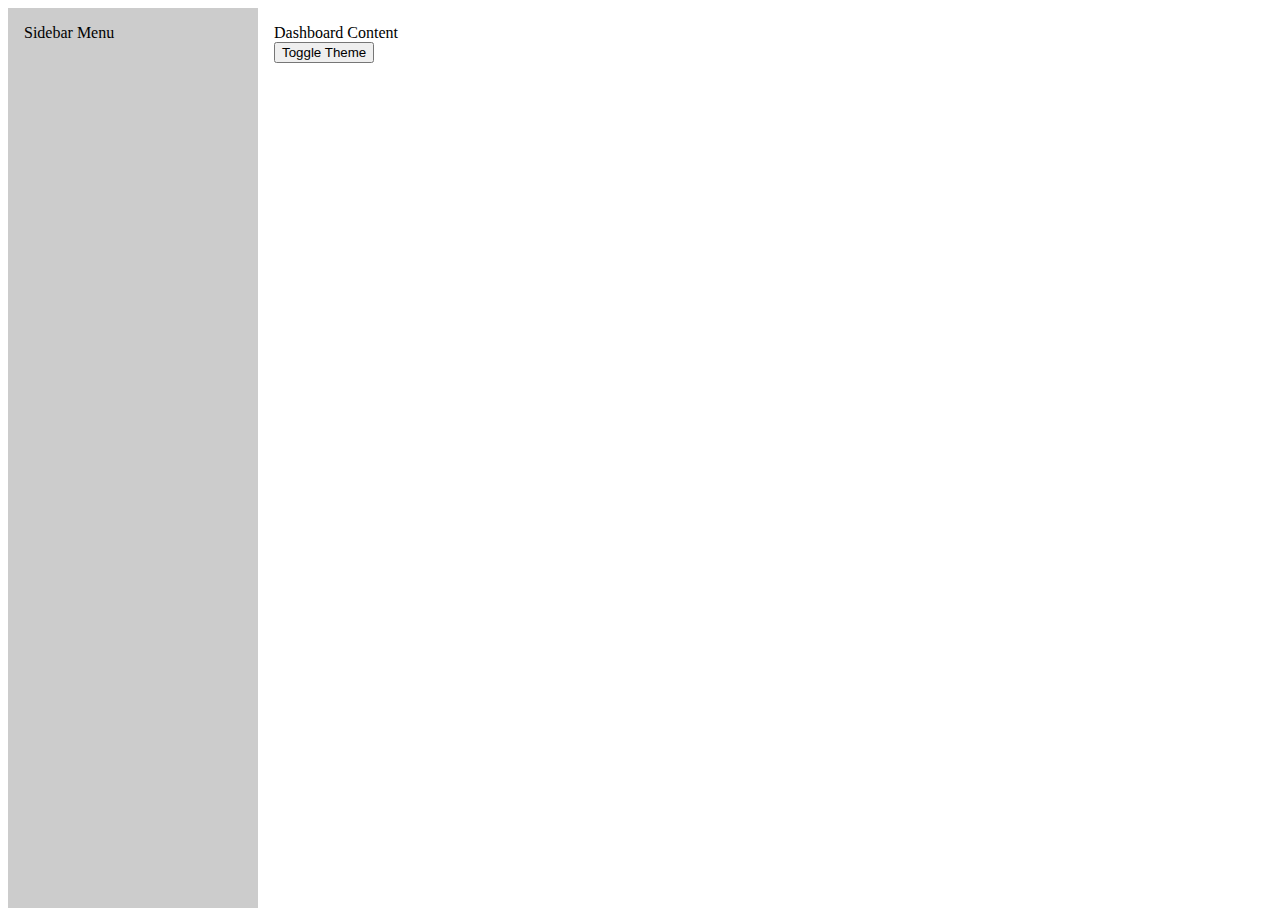
<file: Experiment2/index.html>
<!DOCTYPE html>
<html lang="en">
<head>
    <meta charset="UTF-8">
    <meta name="viewport" content="width=device-width, initial-scale=1.0">
    <title>Document</title>
    <link rel="stylesheet" href="style.css">
</head>
<body>
    <div class="dashboard" data-theme="light">
  <aside class="sidebar">Sidebar Menu</aside>
  <main class="content">
    <div class="card">Dashboard Content</div>
    <button id="theme-toggle">Toggle Theme</button>
  </main>
</div>


<script src="script.js"></script>
</body>
</html>
</file>
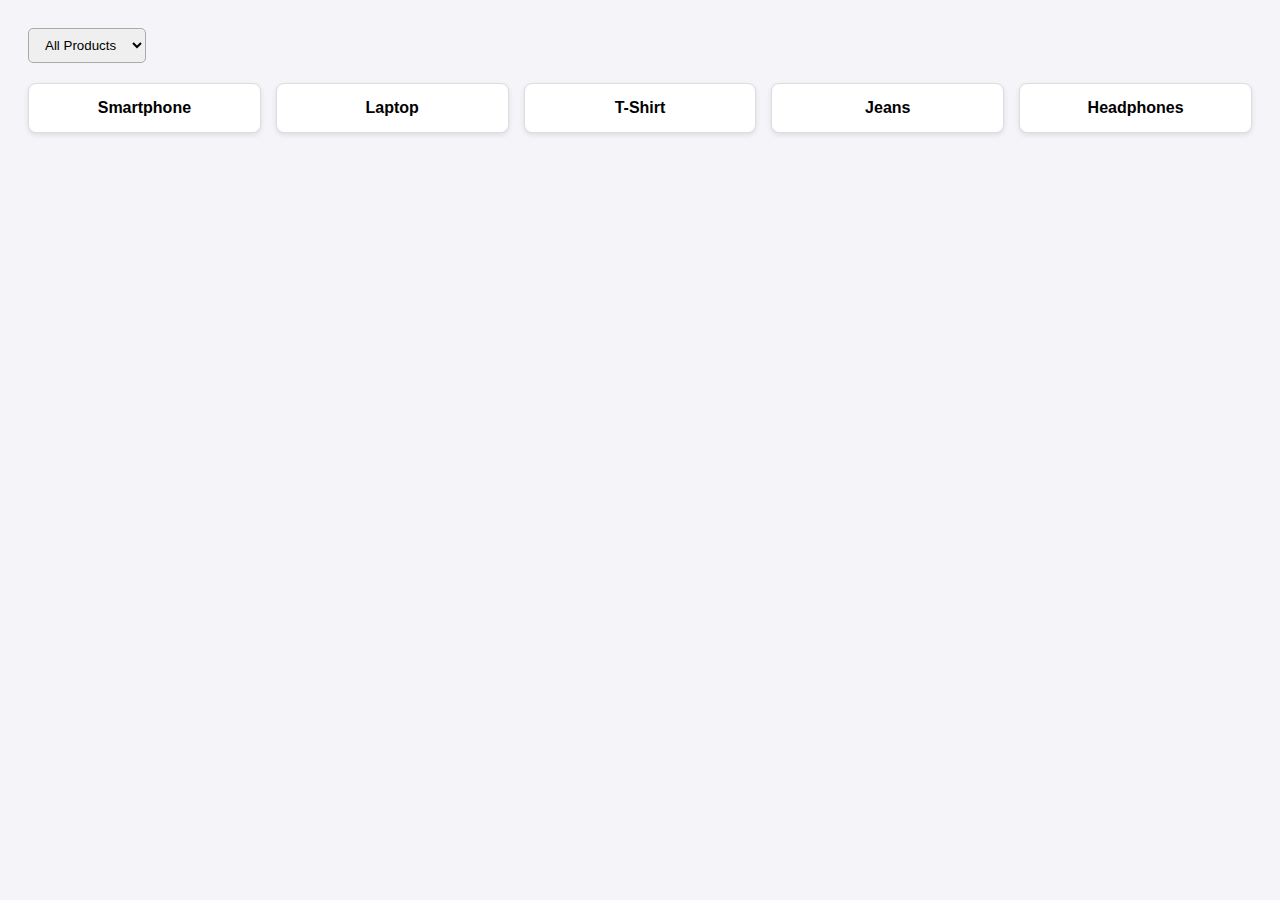
<file: Experiment3/index.html>
<!DOCTYPE html>
<html lang="en">
<head>
    <meta charset="UTF-8">
    <meta name="viewport" content="width=device-width, initial-scale=1.0">
    <title>Document</title>
    <link rel="stylesheet" href="style.css">
</head>
<body>
<select id="filter">
  <option value="all">All Products</option>
  <option value="electronics">Electronics</option>
  <option value="clothing">Clothing</option>
</select>

<div id="products-container"></div>

<script src="script.js"></script>
</body>
</html>
</file>
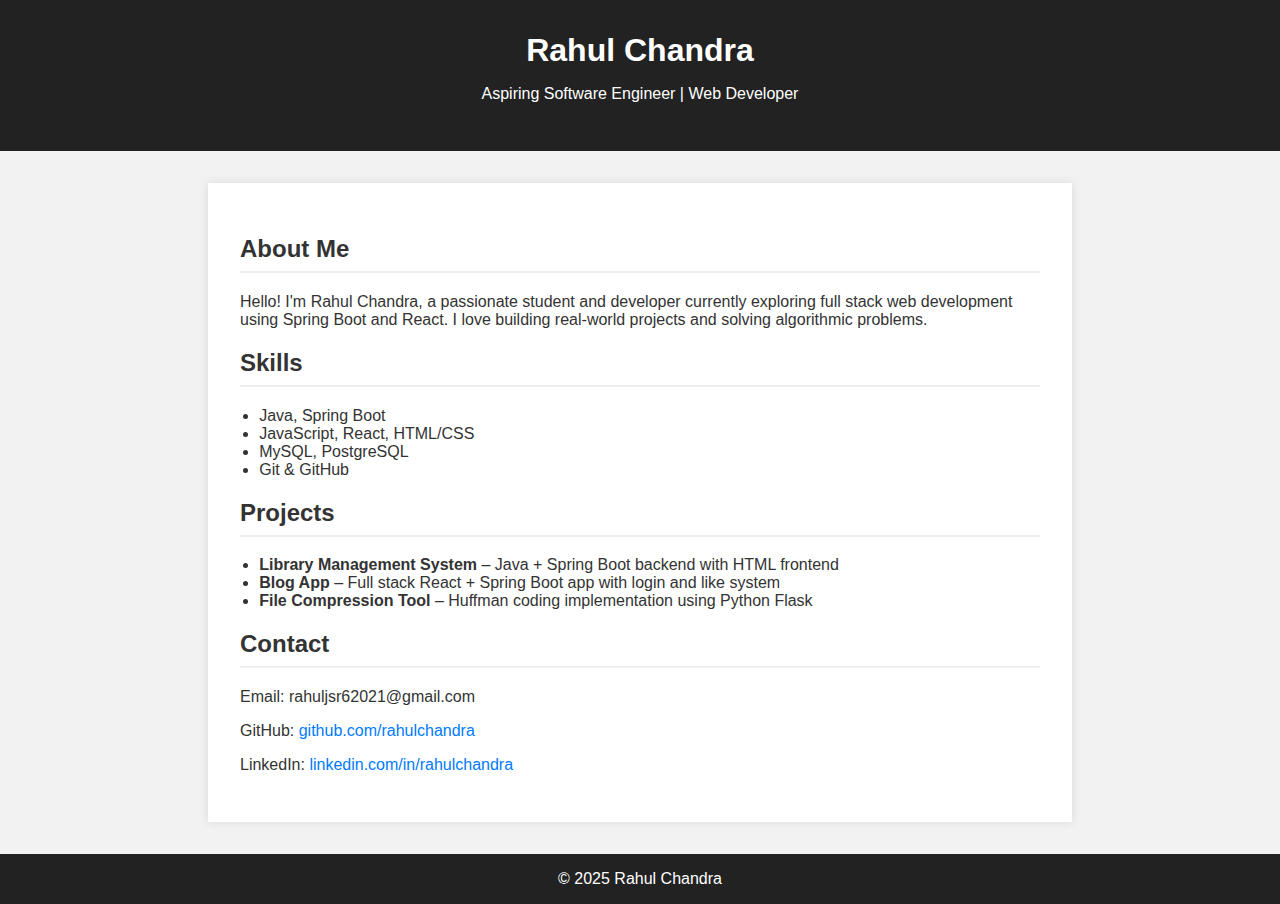
<file: portfolio.html>
<!DOCTYPE html>
<html lang="en">
<head>
  <meta charset="UTF-8">
  <title>Rahul Chandra | Portfolio</title>
  <style>
    body {
      font-family: Arial, sans-serif;
      margin: 0;
      padding: 0;
      background-color: #f2f2f2;
      color: #333;
    }

    header {
      background-color: #222;
      color: white;
      text-align: center;
      padding: 2rem 1rem;
    }

    header h1 {
      margin: 0;
    }

    .container {
      max-width: 800px;
      margin: 2rem auto;
      background-color: white;
      padding: 2rem;
      box-shadow: 0 0 10px rgba(0,0,0,0.1);
    }

    h2 {
      border-bottom: 2px solid #eee;
      padding-bottom: 0.5rem;
    }

    ul {
      padding-left: 1.2rem;
    }

    a {
      color: #007BFF;
      text-decoration: none;
    }

    a:hover {
      text-decoration: underline;
    }

    footer {
      text-align: center;
      padding: 1rem;
      background-color: #222;
      color: white;
      margin-top: 2rem;
    }
  </style>
</head>
<body>

  <header>
    <h1>Rahul Chandra</h1>
    <p>Aspiring Software Engineer | Web Developer</p>
  </header>

  <div class="container">

    <h2>About Me</h2>
    <p>Hello! I'm Rahul Chandra, a passionate student and developer currently exploring full stack web development using Spring Boot and React. I love building real-world projects and solving algorithmic problems.</p>

    <h2>Skills</h2>
    <ul>
      <li>Java, Spring Boot</li>
      <li>JavaScript, React, HTML/CSS</li>
      <li>MySQL, PostgreSQL</li>
      <li>Git & GitHub</li>
    </ul>

    <h2>Projects</h2>
    <ul>
      <li><strong>Library Management System</strong> – Java + Spring Boot backend with HTML frontend</li>
      <li><strong>Blog App</strong> – Full stack React + Spring Boot app with login and like system</li>
      <li><strong>File Compression Tool</strong> – Huffman coding implementation using Python Flask</li>
    </ul>

    <h2>Contact</h2>
    <p>Email: rahuljsr62021@gmail.com</p>
    <p>GitHub: <a href="https://github.com/rahulchandra" target="_blank">github.com/rahulchandra</a></p>
    <p>LinkedIn: <a href="https://linkedin.com/in/rahulchandra" target="_blank">linkedin.com/in/rahulchandra</a></p>

  </div>

  <footer>
    © 2025 Rahul Chandra
  </footer>

</body>
</html>
</file>
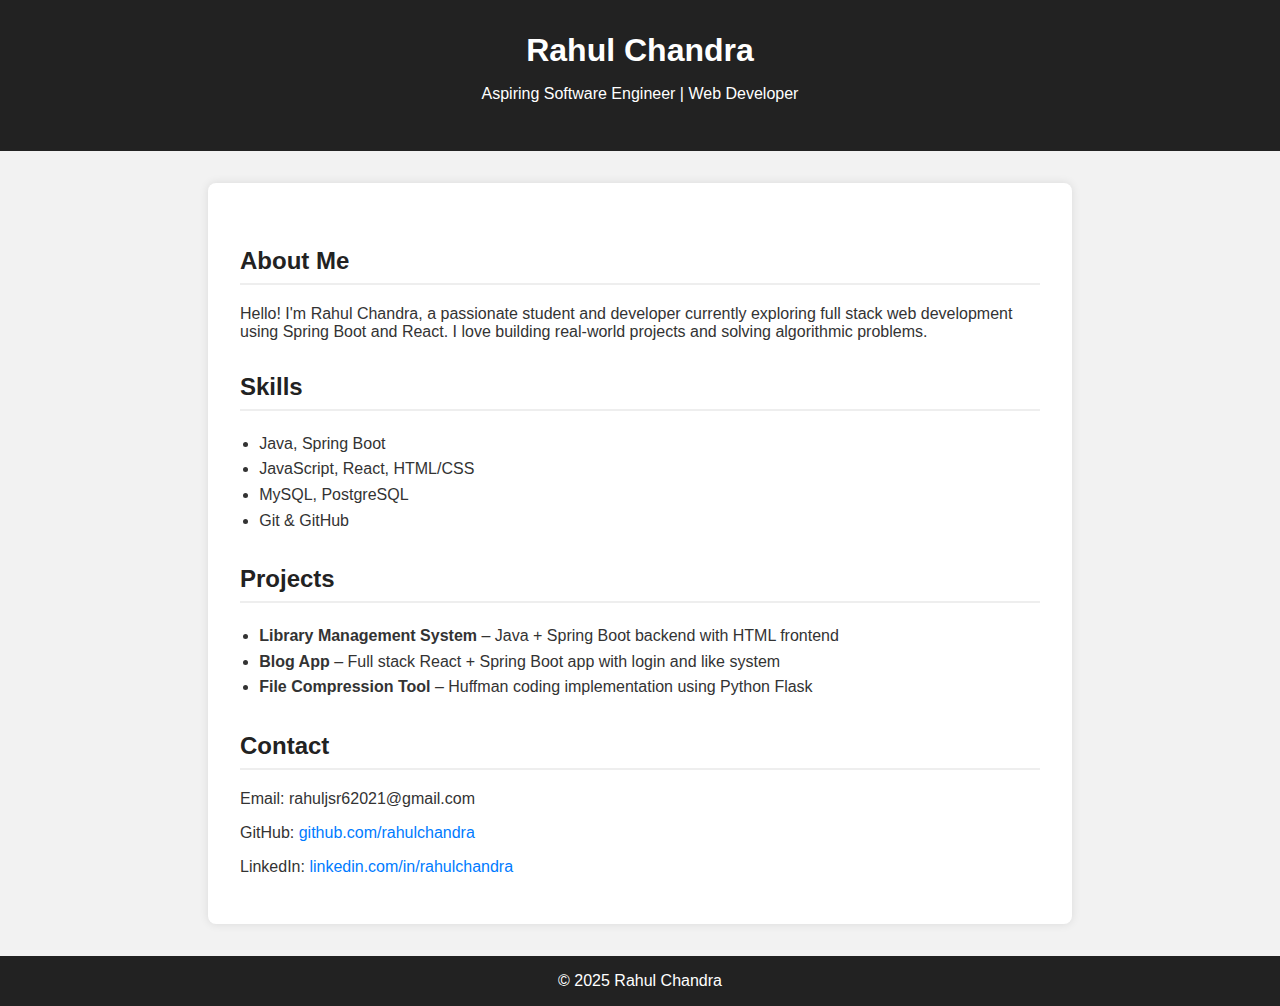
<file: Experiment1/portfolio.html>
<!DOCTYPE html>
<html lang="en">
<head>
  <meta charset="UTF-8">
  <title>Rahul Chandra | Portfolio</title>
  <link rel="stylesheet" href="style.css">
</head>
<body>

  <header>
    <h1>Rahul Chandra</h1>
    <p>Aspiring Software Engineer | Web Developer</p>
  </header>

  <div class="container">

    <h2>About Me</h2>
    <p>Hello! I'm Rahul Chandra, a passionate student and developer currently exploring full stack web development using Spring Boot and React. I love building real-world projects and solving algorithmic problems.</p>

    <h2>Skills</h2>
    <ul>
      <li>Java, Spring Boot</li>
      <li>JavaScript, React, HTML/CSS</li>
      <li>MySQL, PostgreSQL</li>
      <li>Git & GitHub</li>
    </ul>

    <h2>Projects</h2>
    <ul>
      <li><strong>Library Management System</strong> – Java + Spring Boot backend with HTML frontend</li>
      <li><strong>Blog App</strong> – Full stack React + Spring Boot app with login and like system</li>
      <li><strong>File Compression Tool</strong> – Huffman coding implementation using Python Flask</li>
    </ul>

    <h2>Contact</h2>
    <p>Email: rahuljsr62021@gmail.com</p>
    <p>GitHub: <a href="https://github.com/rahulchandra" target="_blank">github.com/rahulchandra</a></p>
    <p>LinkedIn: <a href="https://linkedin.com/in/rahulchandra" target="_blank">linkedin.com/in/rahulchandra</a></p>

  </div>

  <footer>
    © 2025 Rahul Chandra
  </footer>

</body>
</html>
</file>
<file: Experiment2/style.css>
:root {
  --bg-color: #ffffff;
  --text-color: #000000;
}

[data-theme="dark"] {
  --bg-color: #1a1a1a;
  --text-color: #f0f0f0;
}

.dashboard {
  display: grid;
  grid-template-columns: 250px 1fr;
  grid-template-areas: "sidebar content";
  background-color: var(--bg-color);
  color: var(--text-color);
  min-height: 100vh;
}

.sidebar {
  grid-area: sidebar;
  padding: 1rem;
  background-color: #ccc;
}

.content {
  grid-area: content;
  padding: 1rem;
}

@media (max-width: 768px) {
  .dashboard {
    grid-template-columns: 1fr;
    grid-template-areas:
      "sidebar"
      "content";
  }
}
</file>
<file: Experiment3/style.css>
body {
  font-family: Arial, sans-serif;
  padding: 20px;
  background: #f4f4f9;
}

select {
  padding: 8px 12px;
  margin-bottom: 20px;
  border-radius: 5px;
  border: 1px solid #aaa;
}

#products-container {
  display: grid;
  grid-template-columns: repeat(auto-fit, minmax(120px, 1fr));
  gap: 15px;
}

.product-card {
  padding: 15px;
  background: white;
  border: 1px solid #ddd;
  border-radius: 8px;
  text-align: center;
  font-weight: bold;
  box-shadow: 0 2px 5px rgba(0,0,0,0.1);
  transition: transform 0.2s ease;
}

.product-card:hover {
  transform: scale(1.05);
  border-color: #007BFF;
}
</file>
<file: Experiment1/style.css>
body {
font-family: Arial, sans-serif;
margin: 0;
padding: 0;
background-color: #f2f2f2;
color: #333;
}

header {
background-color: #222;
color: white;
text-align: center;
padding: 2rem 1rem;
}


header h1 {
margin: 0;
}


.container {
max-width: 800px;
margin: 2rem auto;
background-color: white;
padding: 2rem;
box-shadow: 0 0 10px rgba(0,0,0,0.1);
border-radius: 8px;
}


h2 {
border-bottom: 2px solid #eee;
padding-bottom: 0.5rem;
margin-top: 2rem;
color: #222;
}


ul {
padding-left: 1.2rem;
line-height: 1.6;
}


a {
color: #007BFF;
text-decoration: none;
transition: 0.3s;
}


a:hover {
text-decoration: underline;
color: #0056b3;
}


footer {
text-align: center;
padding: 1rem;
background-color: #222;
color: white;
margin-top: 2rem;
}
</file>
